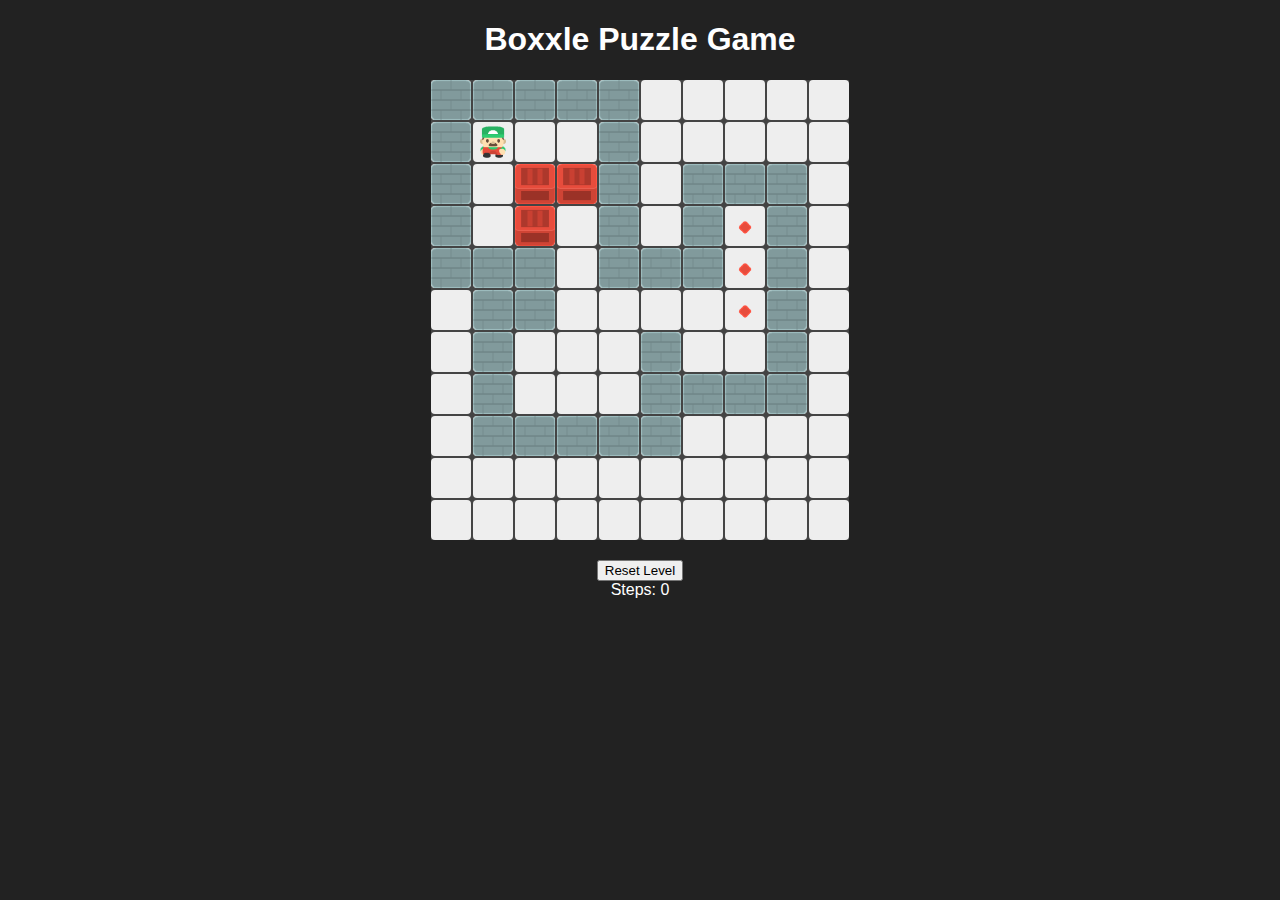
<file: boxxle/index.html>
<!DOCTYPE html>
<html lang="en">
<head>
    <meta charset="UTF-8">
    <title>Boxxle</title>
    <link rel="stylesheet" href="./static/style.css">
</head>
<body>
    <h1>Boxxle Puzzle Game</h1>
    <div id="game-container"></div>
    <button id="reset-btn">Reset Level</button>
    <div id="step-counter">Steps: 0</div>
    <script src="./scripts/level.js"></script>
    <script src="./scripts/index.js"></script>
</body>
</html>
</file>
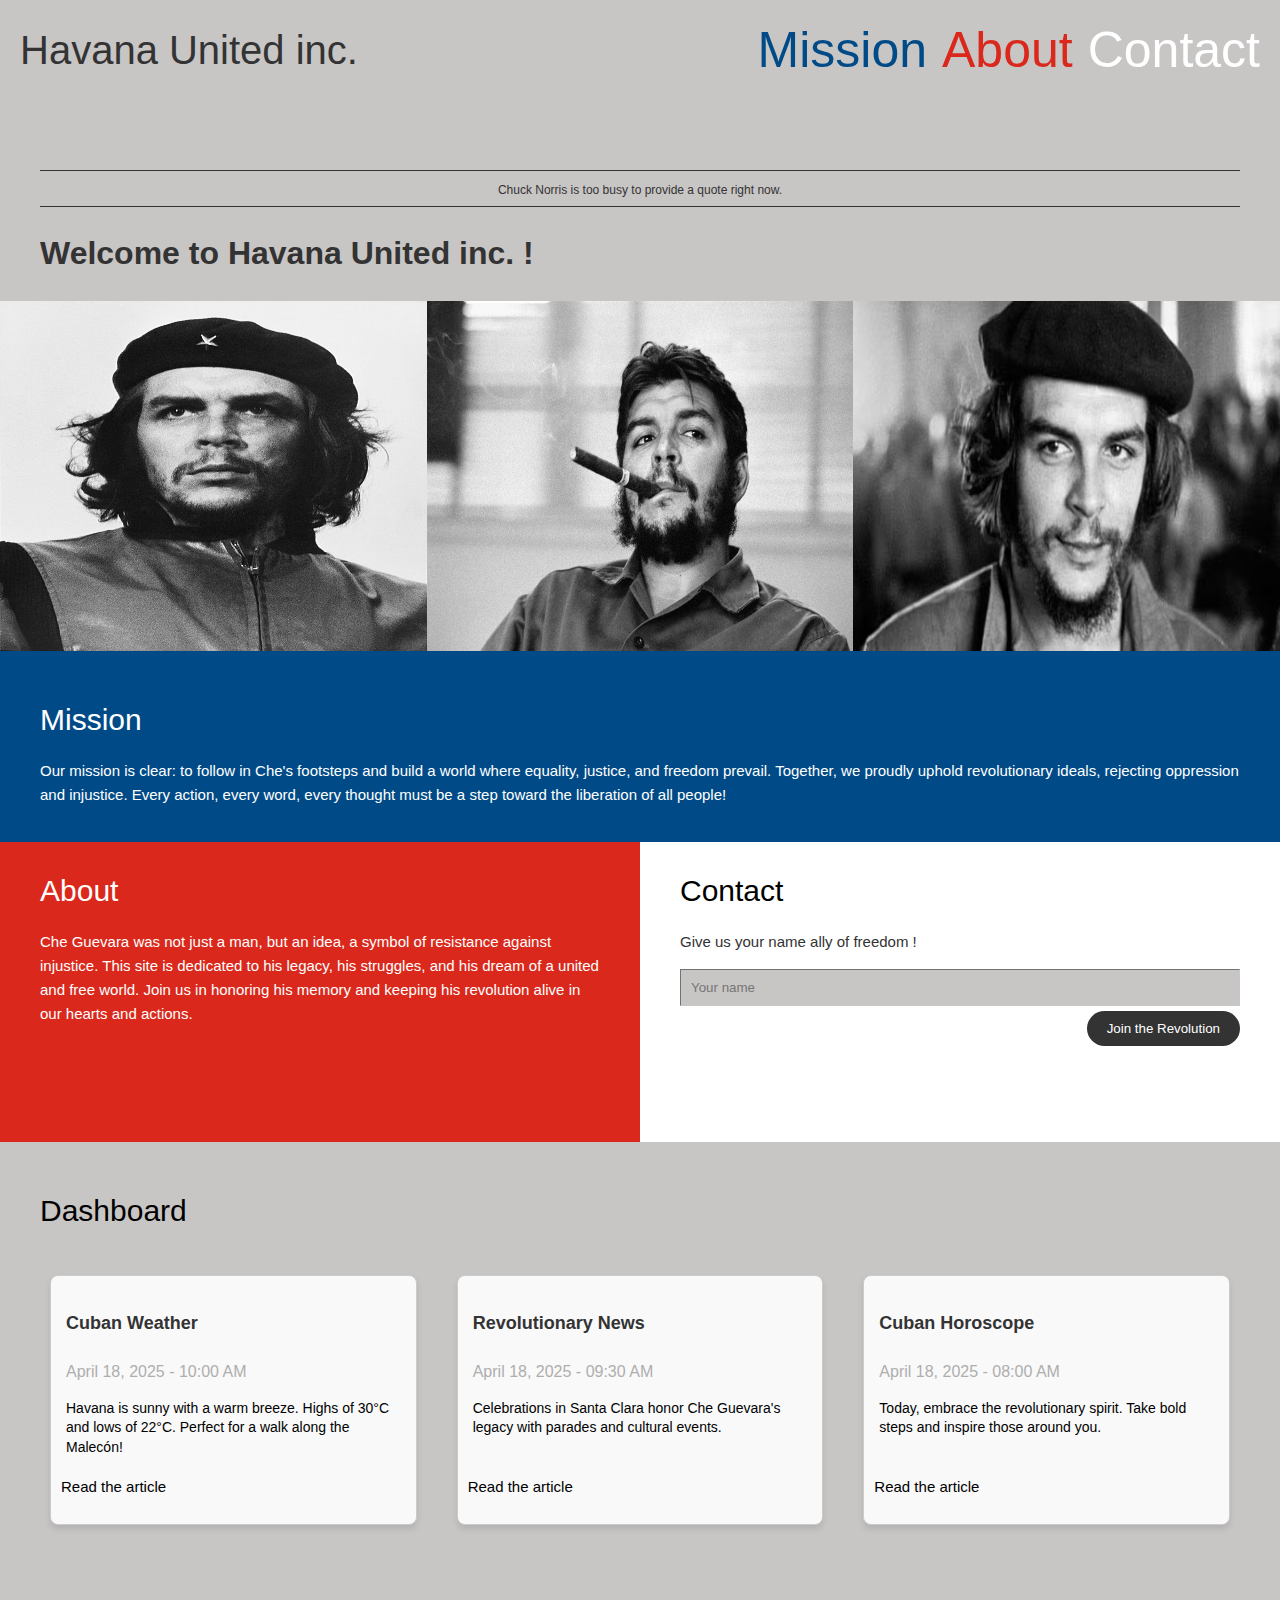
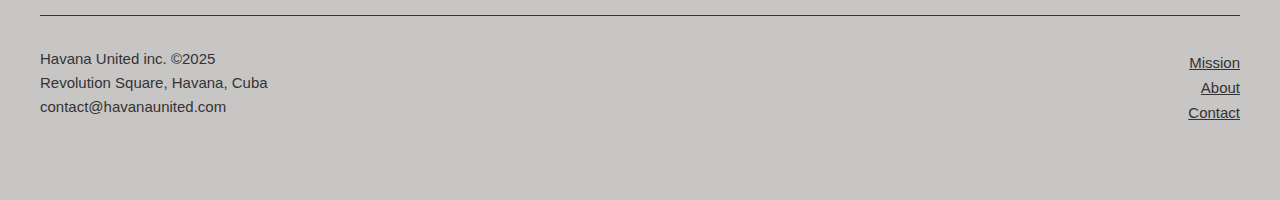
<file: CarbonCopy/index.html>
<!--Index.html-->
<!DOCTYPE html>
<html>

<head>
    <title>Havana United inc.</title>
    <meta charset="UTF-8">
    <meta name="viewport" content="width=device-width, initial-scale=1.0">
    <link rel="stylesheet" href="./styles/index.css">
</head>
<!-- <head> -->

<body>
    <nav class="nav">
        <div class="div">Havana United inc.</div>
        <ul class="ul">
            <li class="li" ><a href="#section-two" id="Mission">Mission</a></li>
            <li class="li" ><a href="#section-left" id="About">About</a></li>
            <li class="li" ><a href="#section-right" id="Contact">Contact</a></li>
        </ul>
    </nav>
    <header class="header">HELLO THERE !HELLO THERE !HELLO THERE !HELLO THERE !HELLO THERE !HELLO THERE !HELLO THERE
        !HELLO THERE !HELLO THERE !HELLO THERE !HELLO THERE !HELLO THERE !HELLO THERE !HELLO THERE !HELLO THERE !</header>
    <h1>Welcome to Havana United inc. !</h1>
    <section class="section">
        <img src="./static/Che1.jpg" alt="che"></img>
        <img src="./static/Che2.jpg" alt="che"></img>
        <img src="./static/Che3.jpg" alt="che"></img>
    </section>
    <section class="section-two" id="section-two">
        <h2>Mission</h2>
        <p>
            Our mission is clear: to follow in Che's footsteps and build a world where equality, justice, and freedom prevail. Together, we proudly uphold revolutionary ideals, rejecting oppression and injustice. Every action, every word, every thought must be a step toward the liberation of all people!
        </p>
    </section>
    <section class="section-left" id="section-left">
        <h2>About</h2>
        <p>
            Che Guevara was not just a man, but an idea, a symbol of resistance against injustice. This site is dedicated to his legacy, his struggles, and his dream of a united and free world. Join us in honoring his memory and keeping his revolution alive in our hearts and actions.
        </p>
    </section><section class="section-right" id="section-right"> <!-- ne pas deplacer les 2 section sont cote à cote volontairement -->
        <h2>Contact</h2>
        <p>Give us your name ally of freedom !</p>
        <input type="text" placeholder="Your name" class="input"></input>
        <button class="button">Join the Revolution</button>
    </section>
    <section class="section-three">
        <h2>Dashboard</h2>
        <section class="dash-content">
            <div class="chip">
                <h3 class="title-dash">Cuban Weather</h3>
                <h4 class="subtitle">April 18, 2025 - 10:00 AM</h4>
                <p class="chip-content">
                    Havana is sunny with a warm breeze. Highs of 30°C and lows of 22°C. Perfect for a walk along the
                    Malecón!<br>
                </p>
                <p class="article-link">Read the article</p>
            </div>
            <div class="chip">
                <h3 class="title-dash">Revolutionary News</h3>
                <h4 class="subtitle">April 18, 2025 - 09:30 AM</h4>
                <p class="chip-content">
                    Celebrations in Santa Clara honor Che Guevara's legacy with parades and cultural events.<br>
                </p>
                <p class="article-link">Read the article</p>
            </div>
            <div class="chip">
                <h3 class="title-dash">Cuban Horoscope</h3>
                <h4 class="subtitle">April 18, 2025 - 08:00 AM</h4>
                <p class="chip-content">
                    Today, embrace the revolutionary spirit. Take bold steps and inspire those around you.<br>
                </p>
                <p class="article-link">Read the article</p>
            </div>
        </section>
    </section>
    <div id="modal" class="modal hidden">
        <div class="modal-content">
            <div class="close-button-container">
                <button class="close-button">Close</button>
            </div>
            <div class="alignment-widget">
                <p>Alignement:</p>
                <button id="align-left" class="align-button">Left</button>
                <button id="align-center" class="align-button">Center</button>
            </div>
            <h3 class="modal-title"></h3>
            <p class="modal-body"></p>

        </div>
    </div>
    <footer class="footer">
        <div class="footer_div">
            Havana United inc. ©2025<br>Revolution Square, Havana, Cuba<br>contact@havanaunited.com<br>
        </div>
        <ul class="footer_ul">
            <li class="footer_li"><a href="#section-two">Mission</a></li>
            <li class="footer_li"><a href="#section-left">About</a></li>
            <li class="footer_li"><a href="#section-right">Contact</a></li>
        </ul>
    </footer>
    <script src="./scripts/index.js"></script>
</body>

</html>
<!-- <html> -->
</file>
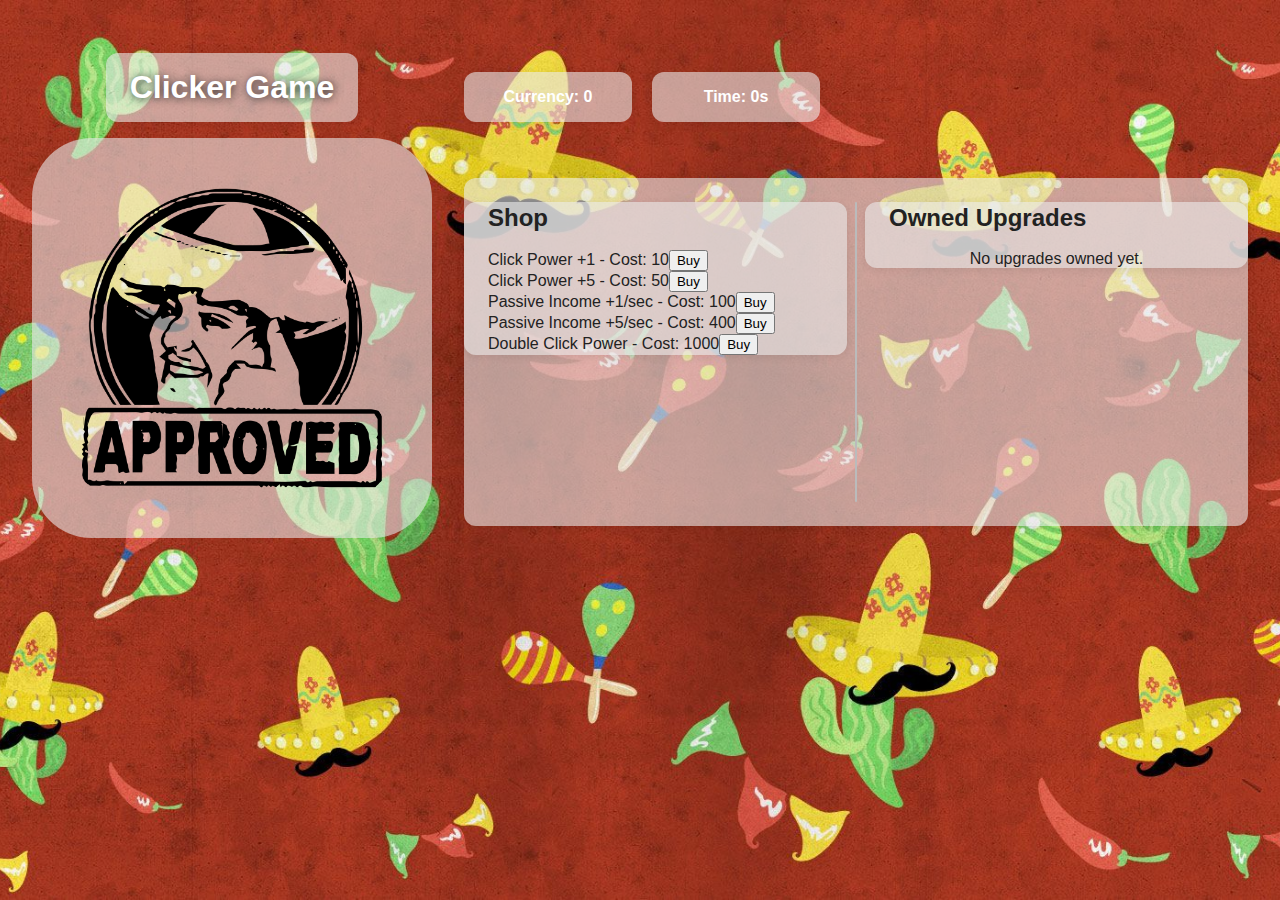
<file: Cliker_crea/index.html>
<!DOCTYPE html>
<html lang="en">
<head>
    <meta charset="UTF-8">
    <meta name="viewport" content="width=device-width, initial-scale=1.0">
    <title>Clicker Game</title>
    <link rel="stylesheet" href="./styles/main.css">
</head>
<body>
    <div id="game-container">
        <div id="game-layout">
            <div id="left-panel">
                <h1>Clicker Game</h1>
                <div id="click-image-wrapper">
                    <img id="click-image" src="./assets/approved.png" alt="Click!">
                </div>
            </div>
            <div id="right-panel">
                <div id="score-timer-row">
                    <div id="currency-display">Currency: 0</div>
                    <div id="timer-display">Time: 0s</div>
                </div>
                <div id="shop-upgrades-wrapper">
                    <div id="shop-container">
                        <h2>Shop</h2>
                        <div id="shop-items"></div>
                    </div>
                    <div class="vertical-divider"></div>
                    <div id="owned-upgrades-container">
                        <h2>Owned Upgrades</h2>
                        <div id="owned-upgrades-list"></div>
                    </div>
                </div>
            </div>
        </div>
    </div>
    <script type="module" src="./scripts/clicker.js"></script>
    <script type="module" src="./scripts/currency.js"></script>
    <script type="module" src="./scripts/shop.js"></script>
    <script type="module" src="./scripts/timer.js"></script>
</body>
</html>
</file>
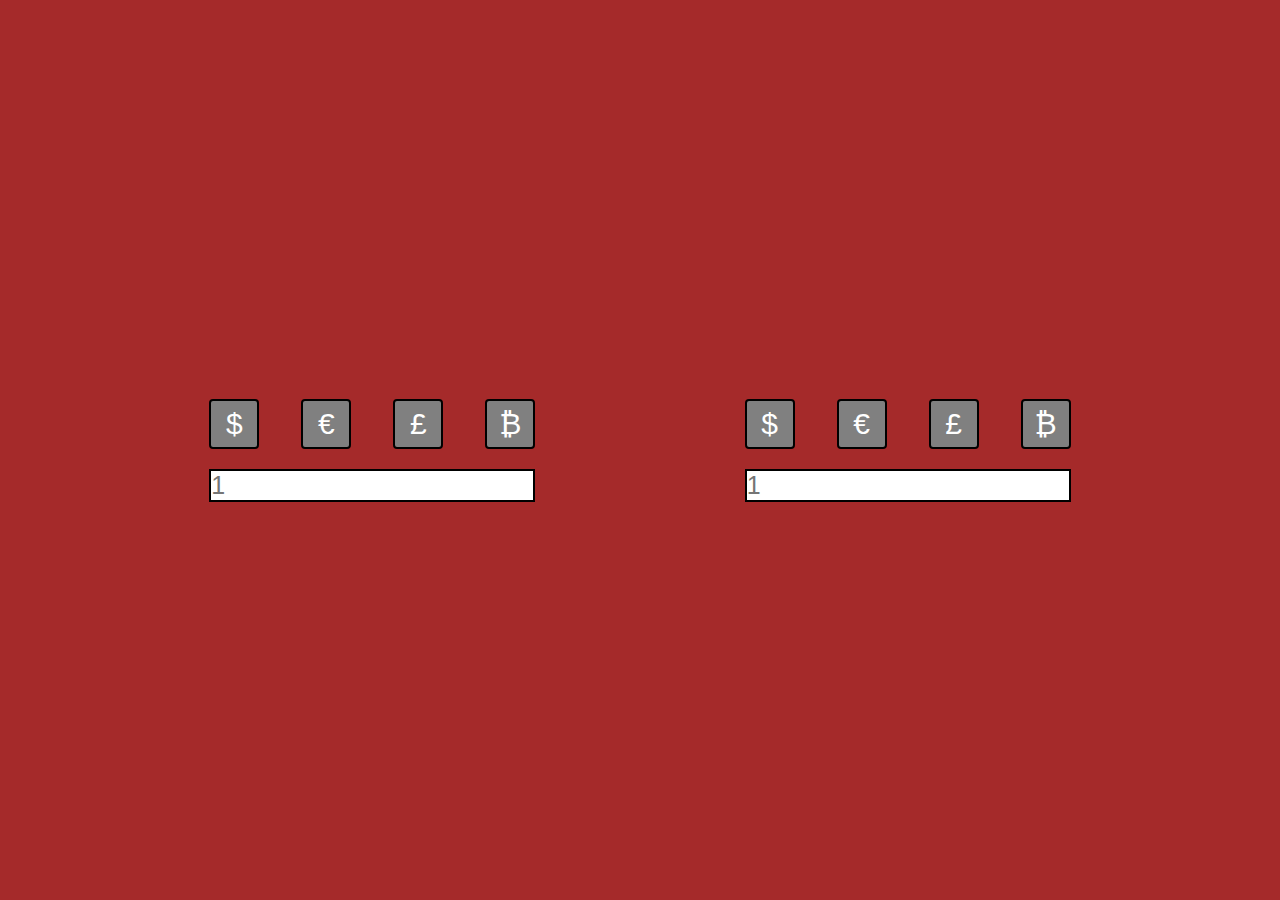
<file: Triple Mini Projets/currency-changer/index.html>
<!DOCTYPE html>
<html lang="fr">

<head>
    <meta charset="UTF-8">
    <meta http-equiv="X-UA-Compatible" content="IE=edge">
    <meta name="viewport" content="width=device-width, initial-scale=1.0">
    <title>cash</title>
    <style>
    * {
    margin: 0;
    padding: 0
}

#container {
    display: flex;
    align-items: center;
    justify-content: space-evenly;
    height: 100vh;
    background-color: brown;
}

.butt {
    color: rgb(255, 255, 255);
    background-color: gray;
    border: 2px solid black;
    border-radius: 4px;
    width: 50px;
    aspect-ratio: 1/1;
    font-size: 30px;
    transition: 1s;
}

.butt:hover {
    transition: 1s;
    background-color: rgb(0, 94, 0);
}

input[type="number"] {
    font-size: 25px; 
    border: 2px solid black;
    background: white
}


.buttons {
    margin-bottom: 20px;
    display: flex;
    justify-content: space-between;
}
</style>
</head>

<body style="overflow-y: hidden;overflow-x: hidden;">
    <div id="container">
        <div id="entry_div" class="morice">

            <div class="buttons">
                <button class="butt" data-devise="dollar" onclick="setInputCurrency('dollar')">$</button>
                <button class="butt" data-devise="euro" onclick="setInputCurrency('euro')">€</button>
                <button class="butt" data-devise="livre" onclick="setInputCurrency('livre')">£</button>
                <button class="butt" data-devise="bitcoin" onclick="setInputCurrency('bitcoin')">&#8383;</button>
            </div>
            <input id="entry" type="number" autocomplete="off" placeholder="1" name="name" onblur="convertCurrency()" />

        </div>

        <div id="output_div" class="morice">
            <div class="buttons">
                <button class="butt" data-devise="dollar" onclick="setOutputCurrency('dollar')">$</button>
                <button class="butt" data-devise="euro" onclick="setOutputCurrency('euro')">€</button>
                <button class="butt" data-devise="livre" onclick="setOutputCurrency('livre')">£</button>
                <button class="butt" data-devise="bitcoin" onclick="setOutputCurrency('bitcoin')">&#8383;</button>
            </div>
            <input type="number" disabled placeholder="1" id="result" />
        </div>
    </div>
</body>
<script src='./scripts/cash.js'></script>

</html>
</file>
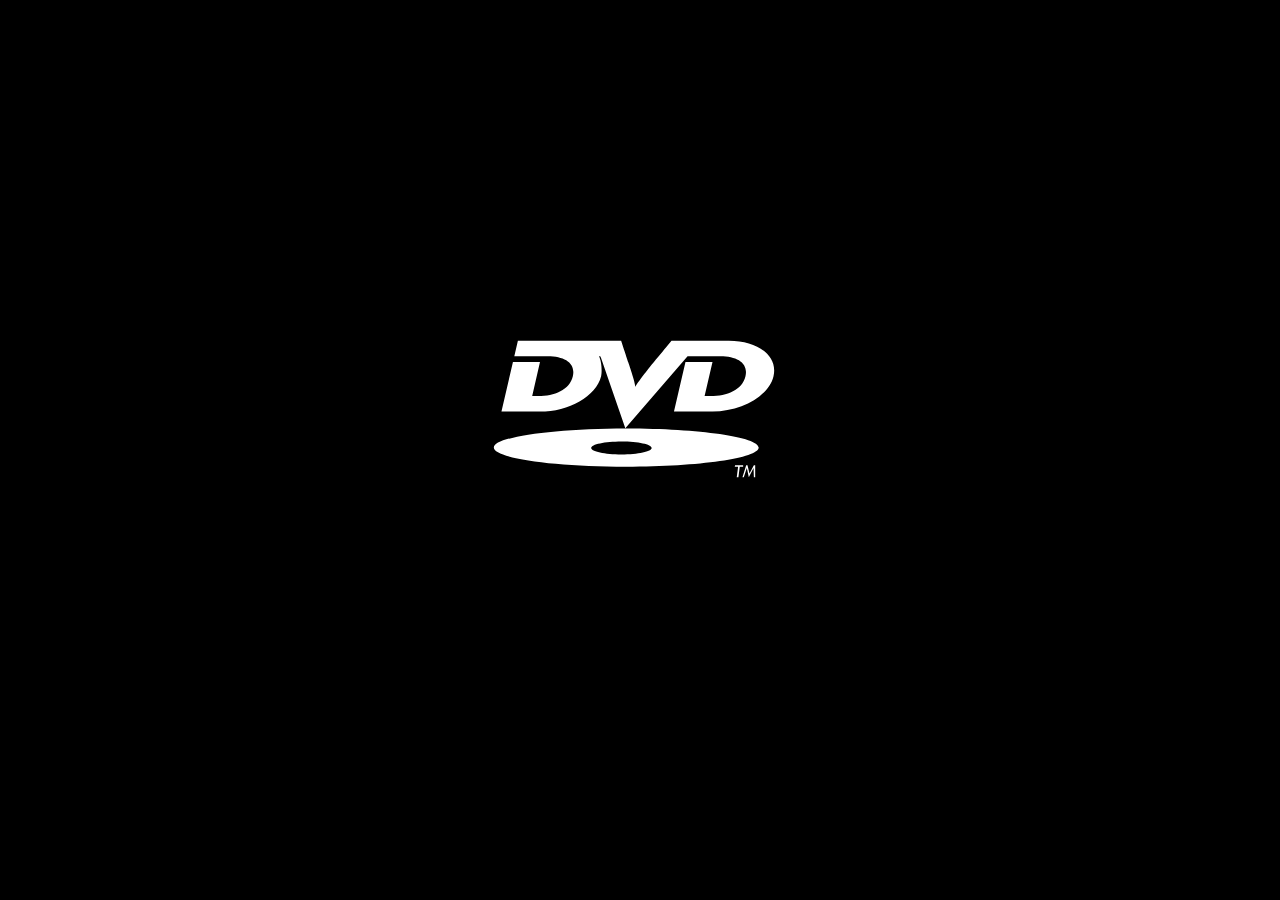
<file: Triple Mini Projets/dvd/index.html>
<!DOCTYPE html>
<html lang="fr">

<head>
    <meta charset="UTF-8">
    <meta http-equiv="X-UA-Compatible" content="IE=edge">
    <meta name="viewport" content="width=device-width, initial-scale=1.0">
    <title>DVD</title>
</head>
<style>
    #dvd {
        background-color: rgba(255, 0, 0, 0);
        height: 150px;
        width: 300px;
        border-radius: 50px;
        position: fixed;
        top: 250px;
        left: 400px;
    }
    
    #dvd {
        fill: white;
    }
</style>


<body onload="moov()" style="background-color: rgb(0, 0, 0);">
    <div id="objdvd">
        <?xml version="1.0" encoding="utf-8"?><svg xmlns="http://www.w3.org/2000/svg" id="dvd" width="100%" height="100%" viewBox="0 0 210 107"><title>DVD logo</title><path d="M118.895,20.346c0,0-13.743,16.922-13.04,18.001c0.975-1.079-4.934-18.186-4.934-18.186s-1.233-3.597-5.102-15.387H81.81H47.812H22.175l-2.56,11.068h19.299h4.579c12.415,0,19.995,5.132,17.878,14.225c-2.287,9.901-13.123,14.128-24.665,14.128H32.39l5.552-24.208H18.647l-8.192,35.368h27.398c20.612,0,40.166-11.067,43.692-25.288c0.617-2.614,0.53-9.185-1.054-13.053c0-0.093-0.091-0.271-0.178-0.537c-0.087-0.093-0.178-0.722,0.178-0.814c0.172-0.092,0.525,0.271,0.525,0.358c0,0,0.179,0.456,0.351,0.813l17.44,50.315l44.404-51.216l18.761-0.092h4.579c12.424,0,20.09,5.132,17.969,14.225c-2.29,9.901-13.205,14.128-24.75,14.128h-4.405L161,19.987h-19.287l-8.198,35.368h27.398c20.611,0,40.343-11.067,43.604-25.288c3.347-14.225-11.101-25.293-31.89-25.293h-18.143h-22.727C120.923,17.823,118.895,20.346,118.895,20.346L118.895,20.346z"/><path d="M99.424,67.329C47.281,67.329,5,73.449,5,81.012c0,7.558,42.281,13.678,94.424,13.678c52.239,0,94.524-6.12,94.524-13.678C193.949,73.449,151.664,67.329,99.424,67.329z M96.078,85.873c-11.98,0-21.58-2.072-21.58-4.595c0-2.523,9.599-4.59,21.58-4.59c11.888,0,21.498,2.066,21.498,4.59C117.576,83.801,107.966,85.873,96.078,85.873z"/><polygon points="182.843,94.635 182.843,93.653 177.098,93.653 176.859,94.635 179.251,94.635 178.286,102.226 179.49,102.226 180.445,94.635 182.843,94.635"/><polygon points="191.453,102.226 191.453,93.653 190.504,93.653 187.384,99.534 185.968,93.653 185.013,93.653 182.36,102.226 183.337,102.226 185.475,95.617 186.917,102.226 190.276,95.617 190.504,102.226 191.453,102.226"/></svg>
    </div>
</body>
<script src='./scripts/dvd.js'></script>

</html>
</file>
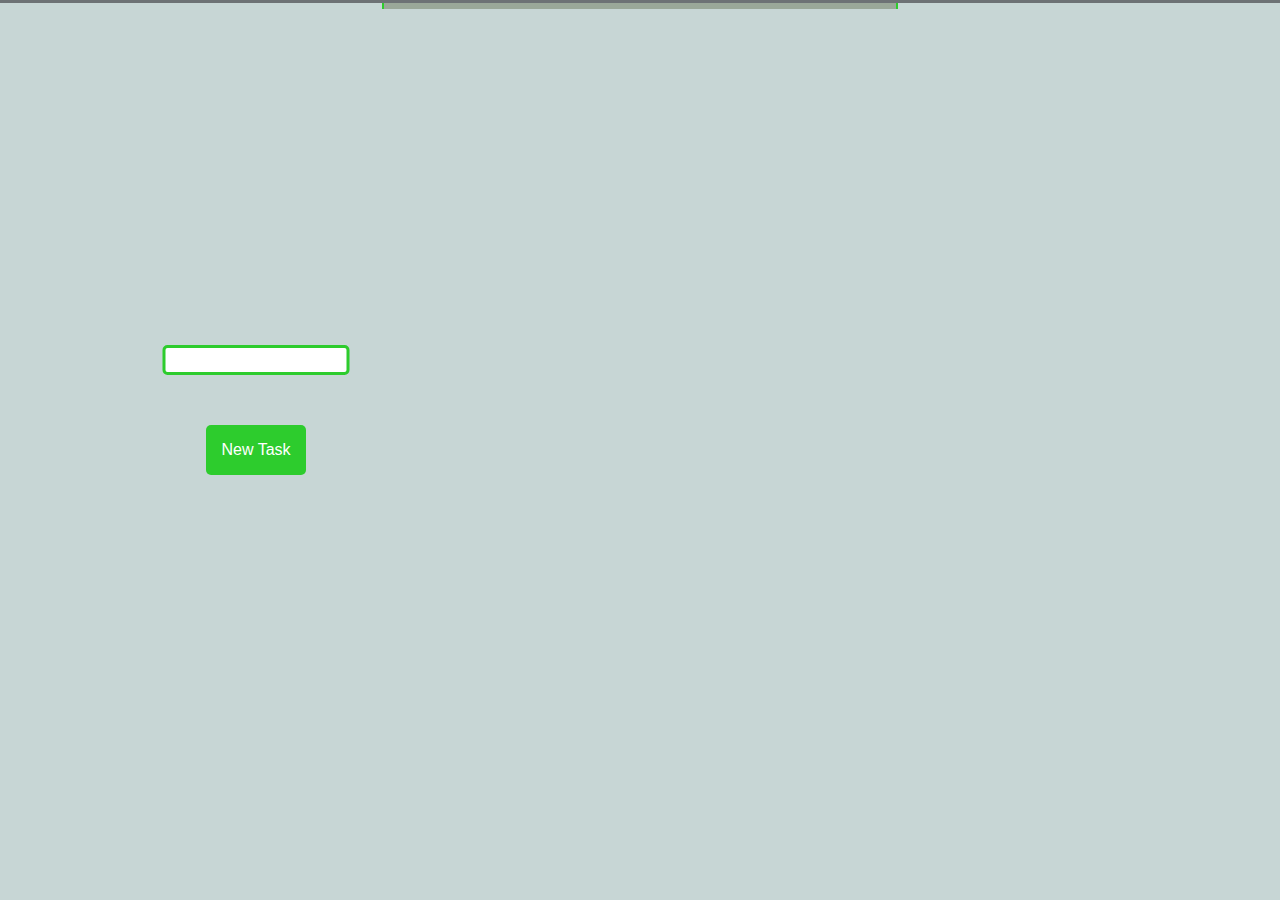
<file: Triple Mini Projets/to-do-list/index.html>
<html>
    <head>
        <style>

            header{
                background-color: #0C120C;
                border-bottom: solid 3px #6D7275;
            }
            body{
                margin: 0px;
                background-color: #C7D6D5;
            }

            #centercolumn{
                border-left: solid 2px rgb(45, 204, 45);
                border-right: solid 2px rgb(45, 204, 45);
                margin-left: auto;
                margin-right: auto;
                width: 40%;
                height: auto;
                background-color: #9AA899;
            }
    
            #tasklist{
                padding-top: 1px;
                padding-left: 5px;
                padding-right: 5px;
                padding-bottom: 5px;
                margin-left: auto;
                margin-right: auto;
                width: 50%;
                height: auto;
                background-color: #9AA899;
            }
    
            #newtask{
                border-radius: 5px;
                color: white;
                font-size: 16px;
                cursor: pointer;
                height: 50px;
                width: 100px;
                border: none;
                background-color: rgb(45, 204, 45);
                margin: 0;
                position: absolute;
                top: 50%;
                left: 20%;
                -ms-transform: translate(-50%, -50%);
                transform: translate(-50%, -50%);
            }
    
            .task{
                min-height: 100px;
                word-wrap: break-word;
                font-size: 25px;
                border-radius:5px;
                border: solid 3px #54577C;
                margin-top: 5px;
                background-color: #ECEBF3;
                width: 100%;
                height: auto;
            }

            #taskvalue{
                height: 30px;
                border: solid 3px rgb(45, 204, 45);
                border-radius: 5px;
                position: absolute;
                top: 40%;
                left: 20%;
                -ms-transform: translate(-50%, -50%);
                transform: translate(-50%, -50%);
            }
    
        </style>    
    </head>

    <header>
        <input id="taskvalue">
        <button id="newtask">New Task</button>
    </header>


    <body>
        <div id="centercolumn">
            <div id="tasklist">
                
            </div>
        </div>
    </body>


    <script type="module" src='./scripts/to-do-list.js'></script>


</html>
</file>
<file: boxxle/static/style.css>
body {
    font-family: Arial, sans-serif;
    background: #222;
    color: #fff;
    text-align: center;
}

#game-container {
    display: grid;
    margin: 20px auto;
    grid-gap: 2px;
    background: #444;
    width: max-content;
}

.cell {
    width: 40px;
    height: 40px;
    background: #eee;
    border-radius: 4px;
    display: flex;
    align-items: center;
    justify-content: center;
}

.wall { background: #333; }
.box { background: #c96; }
.player { background: #6c9; }
.goal { background: #69c; }
.box-on-goal { background: #fc0; }
</file>
<file: CarbonCopy/styles/index.css>
body {
    font-family: Arial, sans-serif;
    line-height: 1.6;
    background-color: #c8c5c5;
    color: #333;
    margin: 0;
}

/* Navigation */
.nav {
    display: flex;
    justify-content: space-between;
    align-items: center;
    background-color: #c8c5c5;
    padding: 10px 20px;
    margin-bottom: 70px;
    text-overflow: ellipsis;
}

.nav .div {
    font-size: 40px;
    text-align: left;
}

.ul {
    list-style: none;
    display: flex;
    gap: 15px;
    margin: 0;
    padding: 0;
}

.li a {
    text-decoration: none;
    font-size: 50px;
}

#Mission{
    color:#004B87;
    text-decoration: none;
}

#About{
    color:#DA291C;
}

#Contact{
    color:#ffffff;
}
/*Nav*/

/* Header */
.header {
    text-align: flex-start;
    padding-top: 10px;
    padding-bottom: 15px;
    font-size: 12px;
    border-top: 1px solid #333;
    border-bottom: 1px solid #333; 
    height: 10px;
    margin-top: 5px;
    margin-bottom: 5px;
    margin-right: 40px;
    margin-left: 40px;
    white-space: nowrap;
    text-overflow: ellipsis;
    overflow: hidden;
    text-align: center;
}

/* Main Title */
h1 {
    text-align: flex-start;
    margin-left: 40px;
    font-size: 2rem;
}

/* Section 1 (Images) */
.section {
    display: flex;
    justify-content: center;
    background-color: #c8c5c5;
    flex-direction: row;
}

.section.reverse {
    flex-direction: row-reverse;
}

.section img {
    min-width: 10%;
    width: 100%;
    height: 350px;
    background-color: #ccc;
}

/* Section 2 (Mission) */
.section-two {
    display: inline-block;
    width: 100%;
    background-color: #004B87;
    text-align: flex-start; 
    vertical-align: top;
    padding: 20px 0;
}

.section-two h2 {
    color: white;
    font-size: 30px;
    font-weight: lighter;
    margin-bottom: 10px;
    padding-left: 40px;
}

.section-two p {
    color: white;
    font-size: 15px;
    padding-left: 40px;
    padding-right: 40px;
    overflow: auto;
    text-overflow: ellipsis;
}

/* Section 3 (About) */
.section-left {
    display: inline-block;
    width: 50%;
    background-color: #DA291C;
    text-align: flex-start;
    vertical-align: top;
    height: 300px;
    overflow: auto;
}

.section-left h2 {
    color: white;
    font-size: 30px;
    font-weight: lighter;
    margin-bottom: 10px;
    padding-left: 40px;
}

.section-left p {
    color: white;
    font-size: 15px;
    padding-left: 40px;
    padding-right: 40px;
    overflow: auto;
    text-overflow: ellipsis;
}

/* Section 4 (Contact) */
.section-right {
    display: inline-block;
    width: 50%;
    background-color: #ffffff;
    text-align: flex-start;
    vertical-align: top;
    height: 300px;
}

.section-right h2 {
    color: rgb(0, 0, 0);
    font-size: 30px;
    font-weight: lighter;
    margin-bottom: 10px;
    padding-left: 40px;
}

.section-right p {
    font-size: 15px;
    padding-left: 40px;
    padding-right: 40px;
    overflow: auto;
    text-overflow: ellipsis;
}

.section-right .input{
    display: block;
    background-color: #c8c5c5;
    border-color: #c7c7c7;
    border-width: 1px;
    color: #3c3b3b;
    width: calc(100% - 80px);
    margin: 0 40px;
    padding: 10px;
    box-sizing: border-box;
}

.section-right .button{
    display: block;
    margin: 5px 40px 5px auto;
    padding: 10px 20px;
    background-color: #333;
    color: #fff;
    border: none;
    border-radius: 20px;
    cursor: pointer;
}

/* Section 5 (Dashboard) */
.section-three {
    background-color: #c8c5c5;
    padding: 20px 0px;
    text-align: flex-start;
}

.section-three h2 {
    color: rgb(0, 0, 0);
    font-size: 30px;
    font-weight: lighter;
    margin-bottom: 10px;
    padding-left: 40px;
}

.section-three p {
    font-size: 15px;
    overflow: auto;
    text-overflow: ellipsis;
}

/* Dashboard Content */
.dash-content {
    display: flex;
    justify-content: space-between; /* Espace entre les chips */
    align-items: flex-start; /* Aligner les chips en haut */
    padding: 20px 40px;
    gap: 20px; /* Espacement entre les chips */
}

.chip {
    background-color: #f5f5f5;
    border: 1px solid #ccc;
    padding: 20px;
    height: 250px;
    width: calc(33.33% - 20px); /* Diviser en 3 colonnes avec espace */
    box-shadow: 0 4px 6px rgba(0, 0, 0, 0.1);
    box-sizing: border-box;
    text-align: flex-start;
}

.chip .title-dash {
    font-size: 18px;
    font-weight: bold;
    margin-bottom: 10px;
    color: #333;
}

.chip .subtitle {
    font-size: 16px;
    font-weight: lighter;
    margin-bottom: 10px;
    color: #aeaeae;
}

.chip .chip-content {
    font-size: 14px;
    color: #000000;
    line-height: 1.4;
    overflow: auto;
}

.chip {
    position: relative; /* Permet de positionner les enfants avec position absolue */
    padding-bottom: 30px; /* Ajoute un espace pour éviter que le contenu chevauche le lien */
    border: 1px solid #ccc;
    border-radius: 8px;
    margin: 10px;
    padding: 15px;
    background-color: #f9f9f9;
    box-shadow: 0 4px 6px rgba(0, 0, 0, 0.1);
}

.article-link {
    position: absolute; /* Positionne l'élément par rapport à son parent */
    bottom: 10px; /* Distance par rapport au bas de la div */
    left: 10px; /* Distance par rapport au bord gauche */
    font-size: 14px;
    color: #000000;
    text-decoration: none;
    cursor: pointer;
}

.article-link:hover {
    text-decoration: none;
    cursor: pointer;
}

/* Footer */
.footer {
    background-color: #c8c5c5;
    padding: 20px 0px;
    display: flex; /* Ajout de flexbox */
    justify-content: space-between; /* Div à gauche et ul à droite */
    align-items: center;
    font-size: 15px;
    border-top:#333 1px solid;
    margin: 40px
}

.footer_div {
    margin-bottom: 10px;
    text-align: flex-start;
}

.footer_ul {
    list-style: none;
    display: flex;
    flex-direction: column;
    align-items: flex-end;
    gap: 1px;
}

.footer_li a {
    color: #333;
    font-weight: lighter;   
    text-align: flex-end;
    text-decoration: underline;
}

/* Modal */
.modal {
    position: fixed;
    top: 0;
    left: 0;
    width: 100%;
    height: 100%;
    background-color: rgba(0, 0, 0, 0.5);
    display: flex;
    justify-content: center;
    align-items: center;
    z-index: 1000;
    visibility: hidden;
    opacity: 0;
    transition: visibility 0s, opacity 0.3s;
}

.modal-content {
    background-color: #c8c5c5;
    padding: 20px;
    margin: 20px;
    border-radius: 8px;
    width: 80%;
    max-width: 900px;
    text-align: center;
    position: relative; /* Permet de positionner le close-button-container */
}

.modal .close-button-container {
    position: absolute;
    top: -70px; /* Place la fenêtre au-dessus de la modale */
    left: 50%;
    transform: translateX(-50%);
    background-color: #c8c5c5;
    border: 1px solid #ccc;
    border-radius: 20px;
    padding: 5px 10px;
    box-shadow: 0 4px 6px rgba(0, 0, 0, 0.1);
}

.modal .close-button {
    font-size: 16px;
    cursor: pointer;
    color: #333;
    background: none;
    border: none;
}

.modal.visible {
    visibility: visible;
    opacity: 1;
}

.hidden {
    display: none;
}

.alignment-widget {
    margin-top: 20px;
    display: flex;
    justify-content: left;
    gap: 10px;
}

.align-button {
    padding: 5px;
    cursor: pointer;
    background-color: #c8c5c5;
    border: none;
    font-weight: lighter;
}

.align-button.bold {
    font-weight: bold;
}
</file>
<file: Cliker_crea/styles/main.css>
body {
    font-family: 'Arial', sans-serif;
    background-color: #f0f0f0;
    color: #333;
    margin: 0;
    padding: 0;
    background-image: url('../assets/Background.jpg');
    background-size: cover;
    background-position: center;
    background-repeat: no-repeat;
}

#game-layout {
    display: flex;
    flex-direction: row;
    width: 100%;
    min-height: 100vh;
}

#left-panel {
    flex: 0 0 auto;
    padding: 32px;
    display: flex;
    flex-direction: column;
    align-items: center;
}

#left-panel h1 {
    margin-bottom: 16px;
    color: #fff;
    text-shadow: 1px 1px 8px #333;
    background: rgba(233, 233, 233, 0.6);
    border-radius: 12px;
    padding: 16px 24px;
    box-shadow: 0 2px 8px rgba(0,0,0,0.08);
    min-width: 120px;
}

#click-image-wrapper {
    padding: 50px;
    display: inline-block;
    background: rgba(233, 233, 233, 0.6);
    border-radius: 15%;
    margin: 0;
    width: auto;
}

#click-image {
    margin: 0;
    display: block;
    width: 300px;
    height: auto;
    cursor: pointer;
    transition: transform 0.1s, box-shadow 0.1s;
}

#click-image:active {
    transform: scale(0.93) rotate(-2deg);
}

#right-panel {
    flex: 1 1 0;
    display: flex;
    flex-direction: column;
    padding: 32px 32px 32px 0;
}

#score-timer-row {
    display: flex;
    flex-direction: row;
    gap: 20px;
    margin-bottom: 24px;
}

#currency-display, #timer-display {
    background: rgba(233, 233, 233, 0.6);
    border-radius: 12px;
    padding: 16px 24px;
    box-shadow: 0 2px 8px rgba(0,0,0,0.08);
    min-width: 120px;
    text-align: center;
    color: #fff;
    font-weight: bold;
    margin-top: 40px;
}

#shop-container {
    background: rgba(233, 233, 233, 0.6);
    border-radius: 12px;
    padding: 16px 24px;
    margin-top: 0;
    box-shadow: 0 2px 8px rgba(0,0,0,0.08);
    width: 100%;
    color: #fff;
}

#shop-container h2, #owned-upgrades-container h2 {
    margin-top: 0;
    margin-bottom: 16px;
    display: flex;
    align-items: center;
    height: 32px;
}

#owned-upgrades-container {
    background: rgba(233, 233, 233, 0.6);
    text-align: center;
    border-radius: 12px;
    padding: 16px 24px;
    box-shadow: 0 2px 8px rgba(0,0,0,0.08);
    width: 100%;
    color: #fff;
}

#shop-upgrades-wrapper {
    display: flex;
    flex-direction: row;
    align-items: flex-start;
    background: rgba(233, 233, 233, 0.6);
    border-radius: 12px;
    margin-top: 32px;
    box-shadow: 0 2px 8px rgba(0,0,0,0.08);
    padding: 24px 0;
    width: 100%;
    min-height: 300px;
}

#shop-container, #owned-upgrades-container {
    flex: 1;
    padding: 0 24px;
    color: #222;
    display: flex;
    flex-direction: column;
}

.vertical-divider {
    width: 2px;
    background: #bbb;
    height: 100%;
    margin: 0 8px;
    border-radius: 2px;
}
</file>
